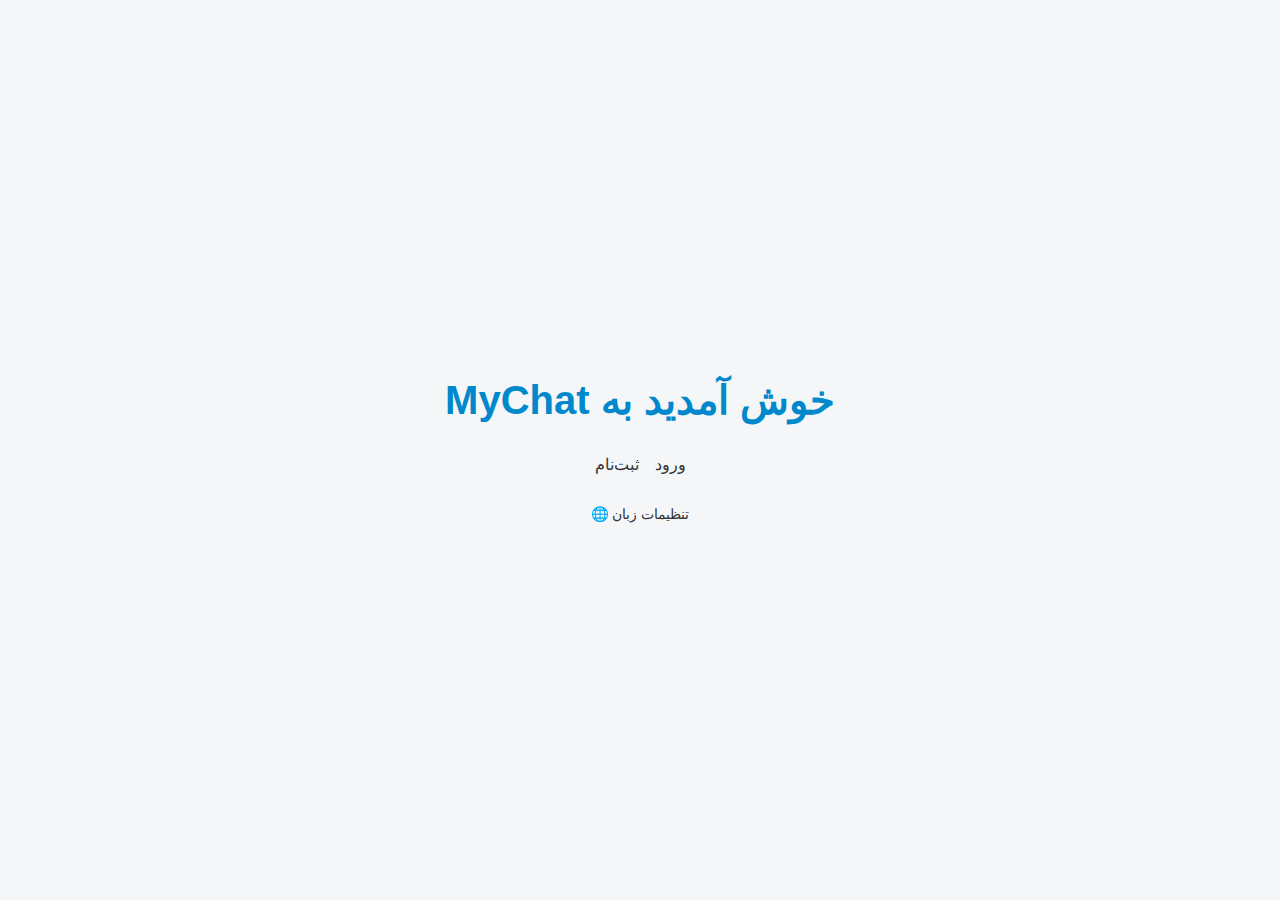
<file: index.html>
<!DOCTYPE html>
<html lang="fa">
<head>
  <meta charset="UTF-8" />
  <meta name="viewport" content="width=device-width, initial-scale=1.0"/>
  <title>MyChat | پیام‌رسان من</title>
  <link rel="stylesheet" href="styles.css" />
  <style>
    body {
      display: flex;
      flex-direction: column;
      align-items: center;
      justify-content: center;
      min-height: 100vh;
      text-align: center;
      padding: 2rem;
    }

    h1 {
      font-size: 2.5rem;
      margin-bottom: 2rem;
    }

    .btn-group {
      display: flex;
      gap: 1rem;
      flex-wrap: wrap;
      justify-content: center;
    }

    .settings-link {
      margin-top: 2rem;
      font-size: 0.9rem;
    }
  </style>
</head>
<body>
  <h1 id="title">خوش آمدید به MyChat</h1>

  <div class="btn-group">
    <a href="login.html" class="btn" id="loginBtn">ورود</a>
    <a href="signup.html" class="btn secondary" id="signupBtn">ثبت‌نام</a>
  </div>

  <p class="settings-link">
    <a href="settings.html" id="settingsLink">تنظیمات زبان 🌐</a>
  </p>

  <script>
    const lang = localStorage.getItem('mychat_language') || 'fa';
    document.documentElement.lang = lang;
    document.documentElement.dir = (lang === 'fa' || lang === 'ar') ? 'rtl' : 'ltr';

    const texts = {
      fa: {
        title: 'خوش آمدید به MyChat',
        login: 'ورود',
        signup: 'ثبت‌نام',
        settings: 'تنظیمات زبان 🌐'
      },
      en: {
        title: 'Welcome to MyChat',
        login: 'Login',
        signup: 'Sign Up',
        settings: 'Language Settings 🌐'
      },
      ar: {
        title: 'مرحباً بك في MyChat',
        login: 'تسجيل الدخول',
        signup: 'إنشاء حساب',
        settings: 'إعدادات اللغة 🌐'
      },
      ja: {
        title: 'MyChatへようこそ',
        login: 'ログイン',
        signup: 'サインアップ',
        settings: '言語設定 🌐'
      }
    };

    const t = texts[lang];
    document.getElementById('title').textContent = t.title;
    document.getElementById('loginBtn').textContent = t.login;
    document.getElementById('signupBtn').textContent = t.signup;
    document.getElementById('settingsLink').textContent = t.settings;
  </script>
</body>
</html>
</file>
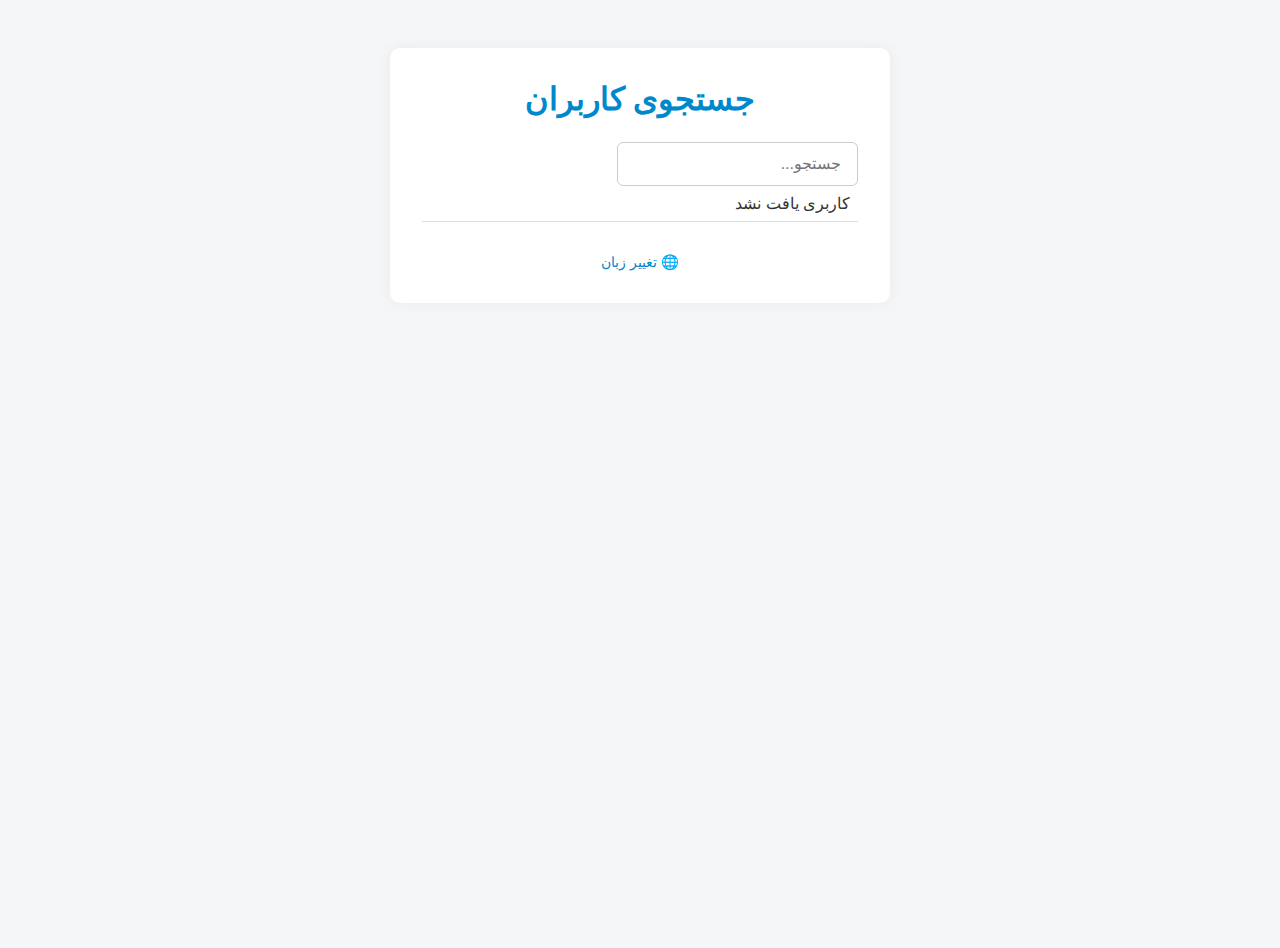
<file: chat.html>
<!DOCTYPE html>
<html lang="fa">
<head>
  <meta charset="UTF-8" />
  <meta name="viewport" content="width=device-width, initial-scale=1.0"/>
  <title>MyChat - گفتگو</title>
  <link rel="stylesheet" href="styles.css" />
  <style>
    .chat-container {
      display: flex;
      flex-direction: column;
      height: 90vh;
    }

    .chat-header {
      background: #0088cc;
      color: white;
      padding: 1rem;
      font-size: 1.2rem;
      text-align: center;
    }

    .messages {
      flex-grow: 1;
      overflow-y: auto;
      padding: 1rem;
      background-color: #f9f9f9;
    }

    .message {
      margin-bottom: 1rem;
      padding: 0.75rem;
      border-radius: 10px;
      max-width: 70%;
      word-wrap: break-word;
    }

    .me {
      background-color: #d1ecf1;
      align-self: flex-end;
    }

    .you {
      background-color: #e2e3e5;
      align-self: flex-start;
    }

    .chat-input {
      display: flex;
      gap: 0.5rem;
      padding: 1rem;
      border-top: 1px solid #ddd;
    }

    .chat-input input[type="text"] {
      flex-grow: 1;
    }

    .file-preview {
      margin-top: 0.5rem;
    }

    .file-preview img,
    .file-preview video {
      max-width: 100px;
      max-height: 100px;
      margin: 5px;
    }
  </style>
</head>
<body>
  <div class="chat-container">
    <div class="chat-header" id="chatHeader">گفتگو با ...</div>
    <div class="messages" id="messages"></div>
    <form class="chat-input" onsubmit="sendMessage(event)">
      <input type="text" id="textMessage" placeholder="پیام خود را بنویسید..." />
      <input type="file" id="fileInput" />
      <button type="submit" id="sendBtn">ارسال</button>
    </form>
  </div>

  <script>
    const lang = localStorage.getItem('mychat_language') || 'fa';
    document.documentElement.lang = lang;
    document.documentElement.dir = (lang === 'fa' || lang === 'ar') ? 'rtl' : 'ltr';

    const texts = {
      fa: {
        chatWith: 'گفتگو با ',
        placeholder: 'پیام خود را بنویسید...',
        send: 'ارسال'
      },
      en: {
        chatWith: 'Chat with ',
        placeholder: 'Type your message...',
        send: 'Send'
      },
      ar: {
        chatWith: 'الدردشة مع ',
        placeholder: 'اكتب رسالتك...',
        send: 'إرسال'
      },
      ja: {
        chatWith: 'チャット相手: ',
        placeholder: 'メッセージを入力...',
        send: '送信'
      }
    };

    const t = texts[lang];
    document.getElementById('textMessage').placeholder = t.placeholder;
    document.getElementById('sendBtn').textContent = t.send;

    const currentUser = JSON.parse(localStorage.getItem('currentUser'));
    const chatWith = localStorage.getItem('chatWith');

    if (!currentUser || !chatWith) {
      window.location.href = 'users.html';
    }

    document.getElementById('chatHeader').textContent = `${t.chatWith}${chatWith}`;

    const messagesEl = document.getElementById('messages');

    const chatKey = `chat_${currentUser.username}_to_${chatWith}`;
    const reverseChatKey = `chat_${chatWith}_to_${currentUser.username}`;

    // بارگذاری پیام‌ها
    function loadMessages() {
      messagesEl.innerHTML = '';

      const messages1 = JSON.parse(localStorage.getItem(chatKey)) || [];
      const messages2 = JSON.parse(localStorage.getItem(reverseChatKey)) || [];

      const allMessages = [...messages1.map(m => ({ ...m, fromMe: true })), ...messages2.map(m => ({ ...m, fromMe: false }))];

      allMessages.sort((a, b) => a.timestamp - b.timestamp);

      allMessages.forEach(msg => {
        const div = document.createElement('div');
        div.classList.add('message');
        div.classList.add(msg.fromMe ? 'me' : 'you');

        if (msg.type === 'text') {
          div.textContent = msg.content;
        } else if (msg.type === 'image') {
          const img = document.createElement('img');
          img.src = msg.content;
          img.alt = 'image';
          img.style.maxWidth = '150px';
          div.appendChild(img);
        } else if (msg.type === 'video') {
          const video = document.createElement('video');
          video.src = msg.content;
          video.controls = true;
          video.style.maxWidth = '150px';
          div.appendChild(video);
        } else if (msg.type === 'file') {
          const a = document.createElement('a');
          a.href = msg.content;
          a.textContent = msg.filename;
          a.target = '_blank';
          div.appendChild(a);
        }

        messagesEl.appendChild(div);
      });

      messagesEl.scrollTop = messagesEl.scrollHeight;
    }

    loadMessages();

    // ارسال پیام
    function sendMessage(e) {
      e.preventDefault();
      const text = document.getElementById('textMessage').value.trim();
      const file = document.getElementById('fileInput').files[0];

      const messages = JSON.parse(localStorage.getItem(chatKey)) || [];

      if (text) {
        messages.push({
          type: 'text',
          content: text,
          timestamp: Date.now()
        });
      } else if (file) {
        const reader = new FileReader();
        reader.onload = function() {
          const base64 = reader.result;
          const type = file.type.startsWith('image') ? 'image' :
                       file.type.startsWith('video') ? 'video' : 'file';

          messages.push({
            type,
            content: base64,
            filename: file.name,
            timestamp: Date.now()
          });

          localStorage.setItem(chatKey, JSON.stringify(messages));
          document.getElementById('fileInput').value = '';
          document.getElementById('textMessage').value = '';
          loadMessages();
        };
        reader.readAsDataURL(file);
        return;
      }

      localStorage.setItem(chatKey, JSON.stringify(messages));
      document.getElementById('textMessage').value = '';
      loadMessages();
    }
  </script>
</body>
</html>
</file>
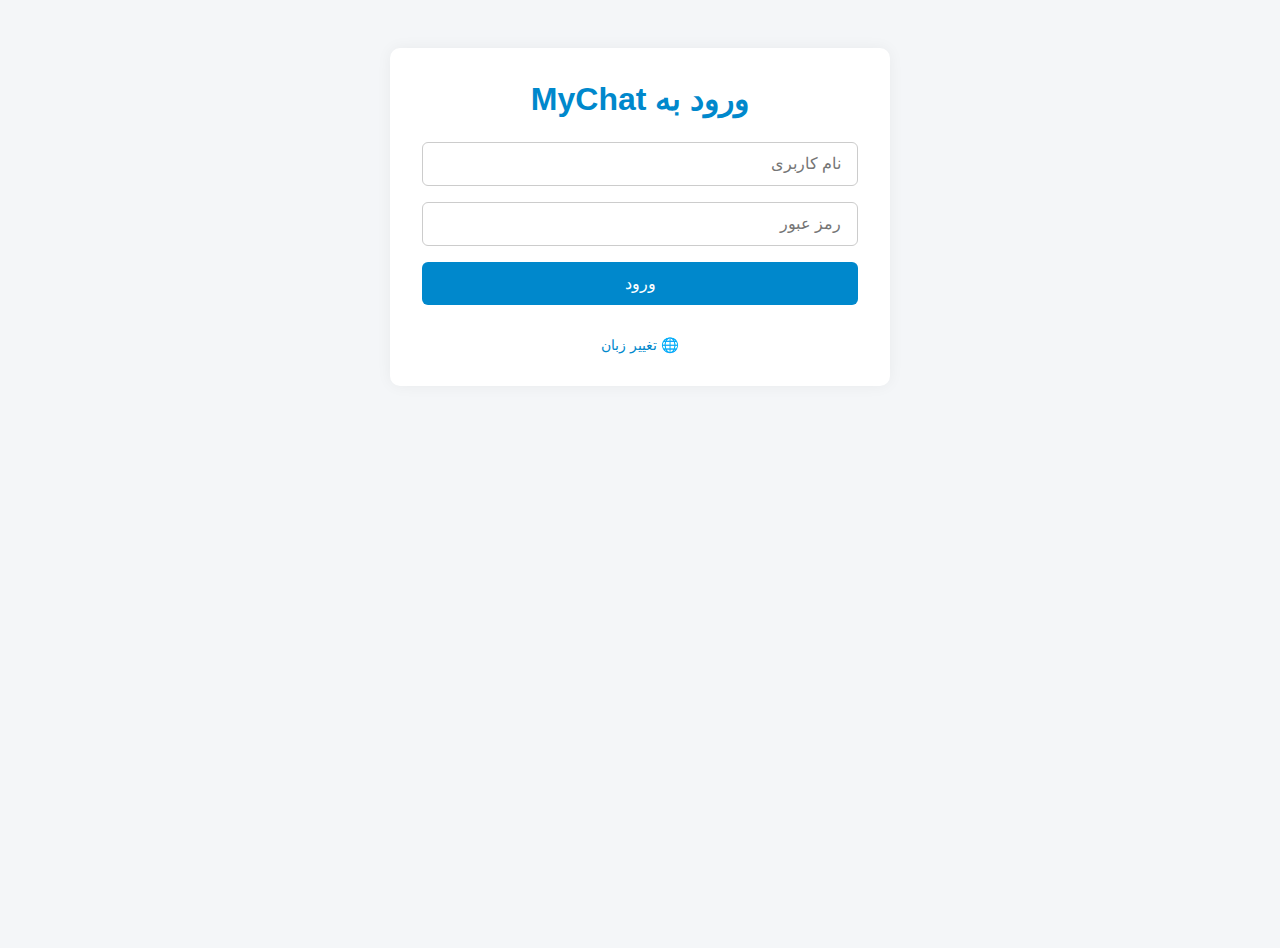
<file: login.html>
<!DOCTYPE html>
<html>
<head>
  <meta charset="UTF-8" />
  <meta name="viewport" content="width=device-width, initial-scale=1.0"/>
  <title>MyChat - ورود</title>
  <link rel="stylesheet" href="styles.css" />
</head>
<body>
  <div class="container">
    <h1 id="title">ورود به MyChat</h1>
    <form onsubmit="login(event)">
      <input type="text" id="username" placeholder="نام کاربری" required />
      <input type="password" id="password" placeholder="رمز عبور" required />
      <button type="submit" id="loginBtn">ورود</button>
    </form>
    <p class="lang-switch">
      <a href="settings.html">🌐 تغییر زبان</a>
    </p>
    <p id="error" class="message error" style="display:none;"></p>
  </div>

  <script>
    // تنظیم زبان و جهت صفحه
    const lang = localStorage.getItem('mychat_language') || 'fa';
    document.documentElement.lang = lang;
    document.documentElement.dir = (lang === 'fa' || lang === 'ar') ? 'rtl' : 'ltr';

    // ترجمه‌ها
    const texts = {
      fa: {
        title: 'ورود به MyChat',
        username: 'نام کاربری',
        password: 'رمز عبور',
        login: 'ورود',
        error: 'نام کاربری یا رمز عبور اشتباه است'
      },
      en: {
        title: 'Login to MyChat',
        username: 'Username',
        password: 'Password',
        login: 'Login',
        error: 'Incorrect username or password'
      },
      ar: {
        title: 'تسجيل الدخول إلى MyChat',
        username: 'اسم المستخدم',
        password: 'كلمة المرور',
        login: 'تسجيل الدخول',
        error: 'اسم المستخدم أو كلمة المرور غير صحيحة'
      },
      ja: {
        title: 'MyChat にログイン',
        username: 'ユーザー名',
        password: 'パスワード',
        login: 'ログイン',
        error: 'ユーザー名またはパスワードが間違っています'
      }
    };

    const t = texts[lang];
    document.getElementById('title').textContent = t.title;
    document.getElementById('username').placeholder = t.username;
    document.getElementById('password').placeholder = t.password;
    document.getElementById('loginBtn').textContent = t.login;

    // لاگین کاربر
    function login(e) {
      e.preventDefault();
      const username = document.getElementById('username').value.trim();
      const password = document.getElementById('password').value.trim();

      const users = JSON.parse(localStorage.getItem('users')) || [];
      const user = users.find(u => u.username === username && u.password === password);

      if (user) {
        localStorage.setItem('currentUser', JSON.stringify(user));
        window.location.href = 'chat.html';
      } else {
        const error = document.getElementById('error');
        error.textContent = t.error;
        error.style.display = 'block';
      }
    }
  </script>
</body>
</html>
</file>
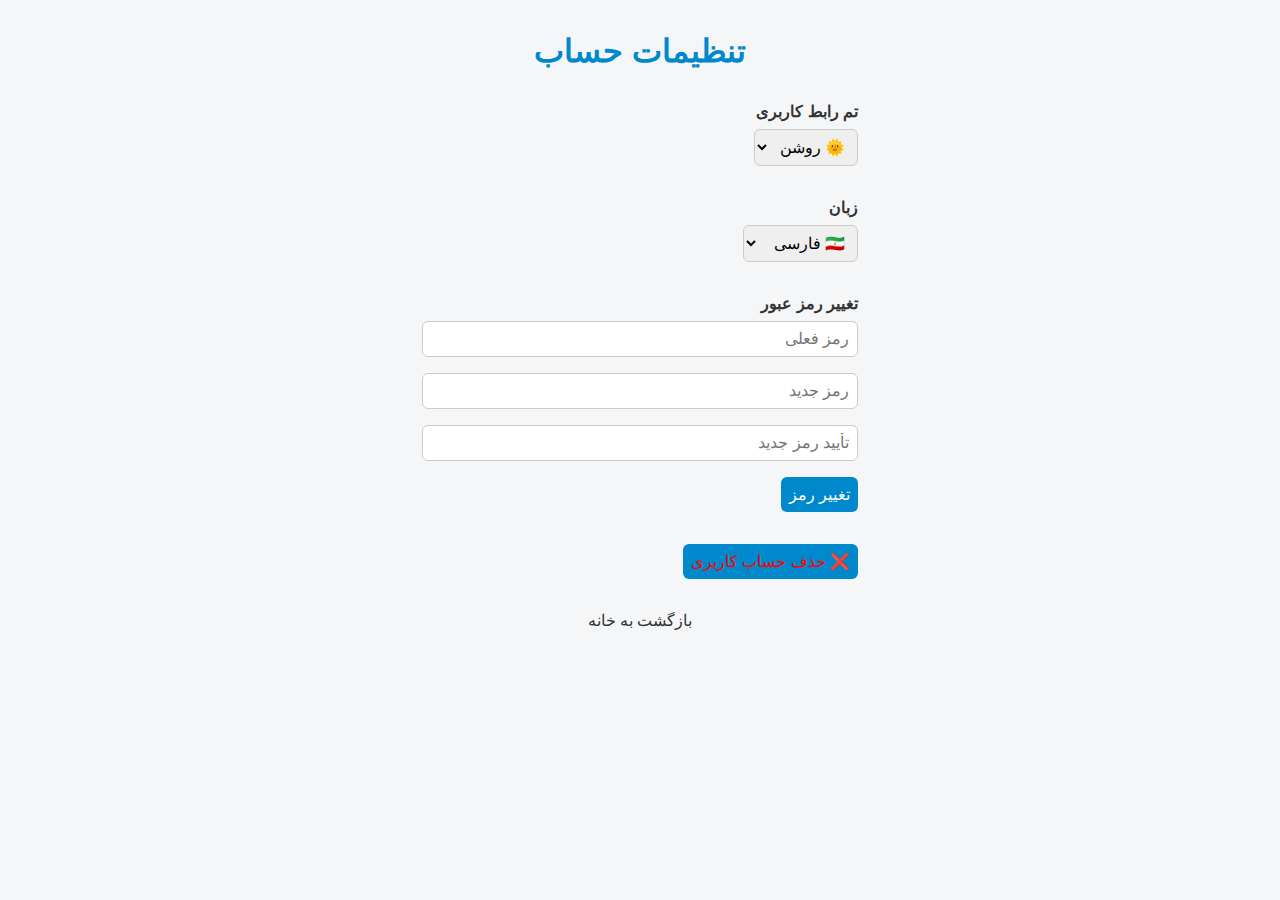
<file: settings.html>
<!DOCTYPE html>
<html lang="fa">
<head>
  <meta charset="UTF-8" />
  <title>تنظیمات حساب | MyChat</title>
  <meta name="viewport" content="width=device-width, initial-scale=1.0"/>
  <link rel="stylesheet" href="styles.css" />
  <style>
    body {
      max-width: 500px;
      margin: 0 auto;
      padding: 2rem;
      font-size: 1rem;
    }

    h1 {
      text-align: center;
      margin-bottom: 2rem;
    }

    .section {
      margin-bottom: 2rem;
    }

    label {
      display: block;
      margin-bottom: 0.5rem;
      font-weight: bold;
    }

    input[type="password"] {
      width: 100%;
      padding: 0.5rem;
      margin-bottom: 1rem;
    }

    select, button {
      padding: 0.5rem;
      font-size: 1rem;
    }

    .danger {
      color: red;
    }
  </style>
</head>
<body>
  <h1 id="title">تنظیمات حساب</h1>

  <div class="section">
    <label id="themeLabel">تم رابط کاربری</label>
    <select id="themeSelect" onchange="setTheme(this.value)">
      <option value="light">🌞 روشن</option>
      <option value="dark">🌙 تاریک</option>
    </select>
  </div>

  <div class="section">
    <label id="langLabel">زبان</label>
    <select id="langSelect" onchange="setLanguage(this.value)">
      <option value="fa">🇮🇷 فارسی</option>
      <option value="en">🇬🇧 English</option>
      <option value="ar">🇸🇦 العربية</option>
      <option value="ja">🇯🇵 日本語</option>
    </select>
  </div>

  <div class="section">
    <label id="changePassLabel">تغییر رمز عبور</label>
    <input type="password" id="oldPass" placeholder="رمز فعلی">
    <input type="password" id="newPass" placeholder="رمز جدید">
    <input type="password" id="confirmPass" placeholder="تأیید رمز جدید">
    <button onclick="changePassword()" id="changeBtn">تغییر رمز</button>
  </div>

  <div class="section">
    <button onclick="deleteAccount()" class="danger" id="deleteBtn">❌ حذف حساب کاربری</button>
  </div>

  <p style="text-align:center;"><a href="index.html" id="backLink">بازگشت به خانه</a></p>

  <script>
    const lang = localStorage.getItem('mychat_language') || 'fa';
    const theme = localStorage.getItem('mychat_theme') || 'light';
    document.documentElement.lang = lang;
    document.documentElement.dir = (lang === 'fa' || lang === 'ar') ? 'rtl' : 'ltr';

    document.getElementById('themeSelect').value = theme;
    document.body.className = theme;

    const texts = {
      fa: {
        title: "تنظیمات حساب",
        theme: "تم رابط کاربری",
        lang: "زبان",
        changePass: "تغییر رمز عبور",
        changeBtn: "تغییر رمز",
        deleteBtn: "❌ حذف حساب کاربری",
        back: "بازگشت به خانه"
      },
      en: {
        title: "Account Settings",
        theme: "Theme",
        lang: "Language",
        changePass: "Change Password",
        changeBtn: "Update Password",
        deleteBtn: "❌ Delete Account",
        back: "Back to Home"
      },
      ar: {
        title: "إعدادات الحساب",
        theme: "السمة",
        lang: "اللغة",
        changePass: "تغيير كلمة المرور",
        changeBtn: "تغيير",
        deleteBtn: "❌ حذف الحساب",
        back: "العودة"
      },
      ja: {
        title: "アカウント設定",
        theme: "テーマ",
        lang: "言語",
        changePass: "パスワードの変更",
        changeBtn: "更新",
        deleteBtn: "❌ アカウント削除",
        back: "ホームに戻る"
      }
    };

    const t = texts[lang];
    document.getElementById('title').textContent = t.title;
    document.getElementById('themeLabel').textContent = t.theme;
    document.getElementById('langLabel').textContent = t.lang;
    document.getElementById('changePassLabel').textContent = t.changePass;
    document.getElementById('changeBtn').textContent = t.changeBtn;
    document.getElementById('deleteBtn').textContent = t.deleteBtn;
    document.getElementById('backLink').textContent = t.back;

    function setTheme(theme) {
      localStorage.setItem('mychat_theme', theme);
      document.body.className = theme;
    }

    function setLanguage(code) {
      localStorage.setItem('mychat_language', code);
      location.reload();
    }

    function changePassword() {
      const oldPass = document.getElementById('oldPass').value;
      const newPass = document.getElementById('newPass').value;
      const confirm = document.getElementById('confirmPass').value;

      if (!oldPass || !newPass || !confirm) {
        alert('لطفاً تمام فیلدها را پر کنید.');
        return;
      }

      if (newPass !== confirm) {
        alert('رمز جدید با تکرار آن مطابقت ندارد.');
        return;
      }

      // در اینجا می‌توان به API رمز قبلی را ارسال کرد.
      alert('رمز عبور با موفقیت تغییر یافت.');
    }

    function deleteAccount() {
      if (confirm('آیا مطمئن هستید که می‌خواهید حساب را حذف کنید؟ این عملیات غیرقابل بازگشت است.')) {
        // در نسخه واقعی باید به سرور اطلاع دهید.
        alert('حساب کاربری حذف شد.');
        localStorage.clear();
        window.location.href = 'index.html';
      }
    }
  </script>
</body>
</html>
</file>
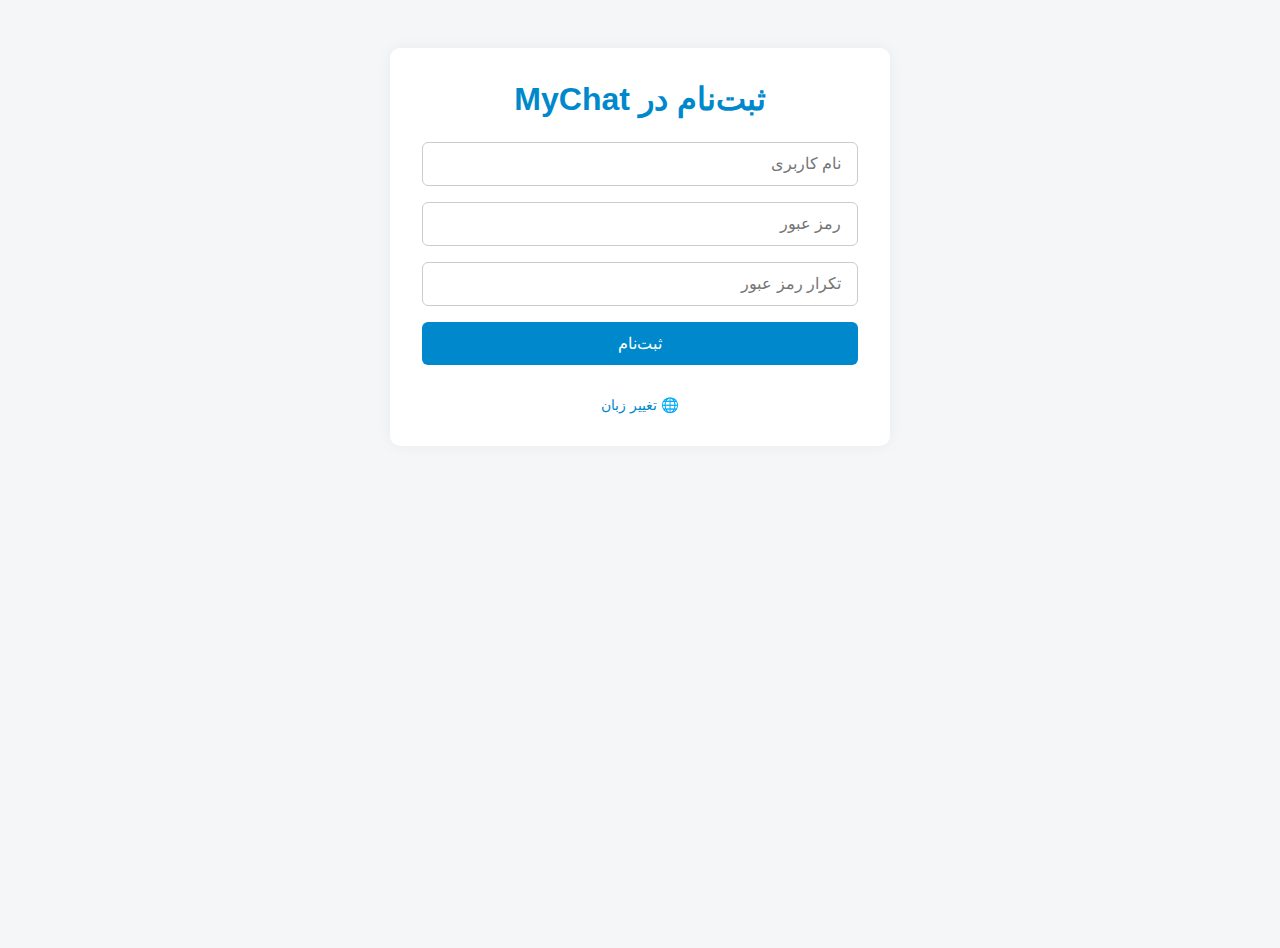
<file: signup.html>
<!DOCTYPE html>
<html>
<head>
  <meta charset="UTF-8" />
  <meta name="viewport" content="width=device-width, initial-scale=1.0"/>
  <title>MyChat - ثبت‌نام</title>
  <link rel="stylesheet" href="styles.css" />
</head>
<body>
  <div class="container">
    <h1 id="title">ثبت‌نام در MyChat</h1>
    <form onsubmit="register(event)">
      <input type="text" id="username" placeholder="نام کاربری" required />
      <input type="password" id="password" placeholder="رمز عبور" required />
      <input type="password" id="confirmPassword" placeholder="تکرار رمز عبور" required />
      <button type="submit" id="signupBtn">ثبت‌نام</button>
    </form>
    <p class="lang-switch">
      <a href="settings.html">🌐 تغییر زبان</a>
    </p>
    <p id="error" class="message error" style="display:none;"></p>
  </div>

  <script>
    // تنظیم زبان و جهت صفحه
    const lang = localStorage.getItem('mychat_language') || 'fa';
    document.documentElement.lang = lang;
    document.documentElement.dir = (lang === 'fa' || lang === 'ar') ? 'rtl' : 'ltr';

    // ترجمه‌ها
    const texts = {
      fa: {
        title: 'ثبت‌نام در MyChat',
        username: 'نام کاربری',
        password: 'رمز عبور',
        confirm: 'تکرار رمز عبور',
        signup: 'ثبت‌نام',
        error_match: 'رمزها با هم مطابقت ندارند',
        error_exists: 'این نام کاربری قبلاً ثبت شده است'
      },
      en: {
        title: 'Sign Up for MyChat',
        username: 'Username',
        password: 'Password',
        confirm: 'Confirm Password',
        signup: 'Sign Up',
        error_match: 'Passwords do not match',
        error_exists: 'This username already exists'
      },
      ar: {
        title: 'التسجيل في MyChat',
        username: 'اسم المستخدم',
        password: 'كلمة المرور',
        confirm: 'تأكيد كلمة المرور',
        signup: 'تسجيل',
        error_match: 'كلمتا المرور غير متطابقتين',
        error_exists: 'اسم المستخدم مسجل مسبقاً'
      },
      ja: {
        title: 'MyChat に登録',
        username: 'ユーザー名',
        password: 'パスワード',
        confirm: 'パスワード確認',
        signup: '登録',
        error_match: 'パスワードが一致しません',
        error_exists: 'このユーザー名はすでに存在します'
      }
    };

    const t = texts[lang];
    document.getElementById('title').textContent = t.title;
    document.getElementById('username').placeholder = t.username;
    document.getElementById('password').placeholder = t.password;
    document.getElementById('confirmPassword').placeholder = t.confirm;
    document.getElementById('signupBtn').textContent = t.signup;

    function register(e) {
      e.preventDefault();

      const username = document.getElementById('username').value.trim();
      const password = document.getElementById('password').value.trim();
      const confirmPassword = document.getElementById('confirmPassword').value.trim();
      const errorEl = document.getElementById('error');

      if (password !== confirmPassword) {
        errorEl.textContent = t.error_match;
        errorEl.style.display = 'block';
        return;
      }

      let users = JSON.parse(localStorage.getItem('users')) || [];

      if (users.find(u => u.username === username)) {
        errorEl.textContent = t.error_exists;
        errorEl.style.display = 'block';
        return;
      }

      const newUser = { username, password };
      users.push(newUser);
      localStorage.setItem('users', JSON.stringify(users));
      localStorage.setItem('currentUser', JSON.stringify(newUser));
      window.location.href = 'chat.html';
    }
  </script>
</body>
</html>
</file>
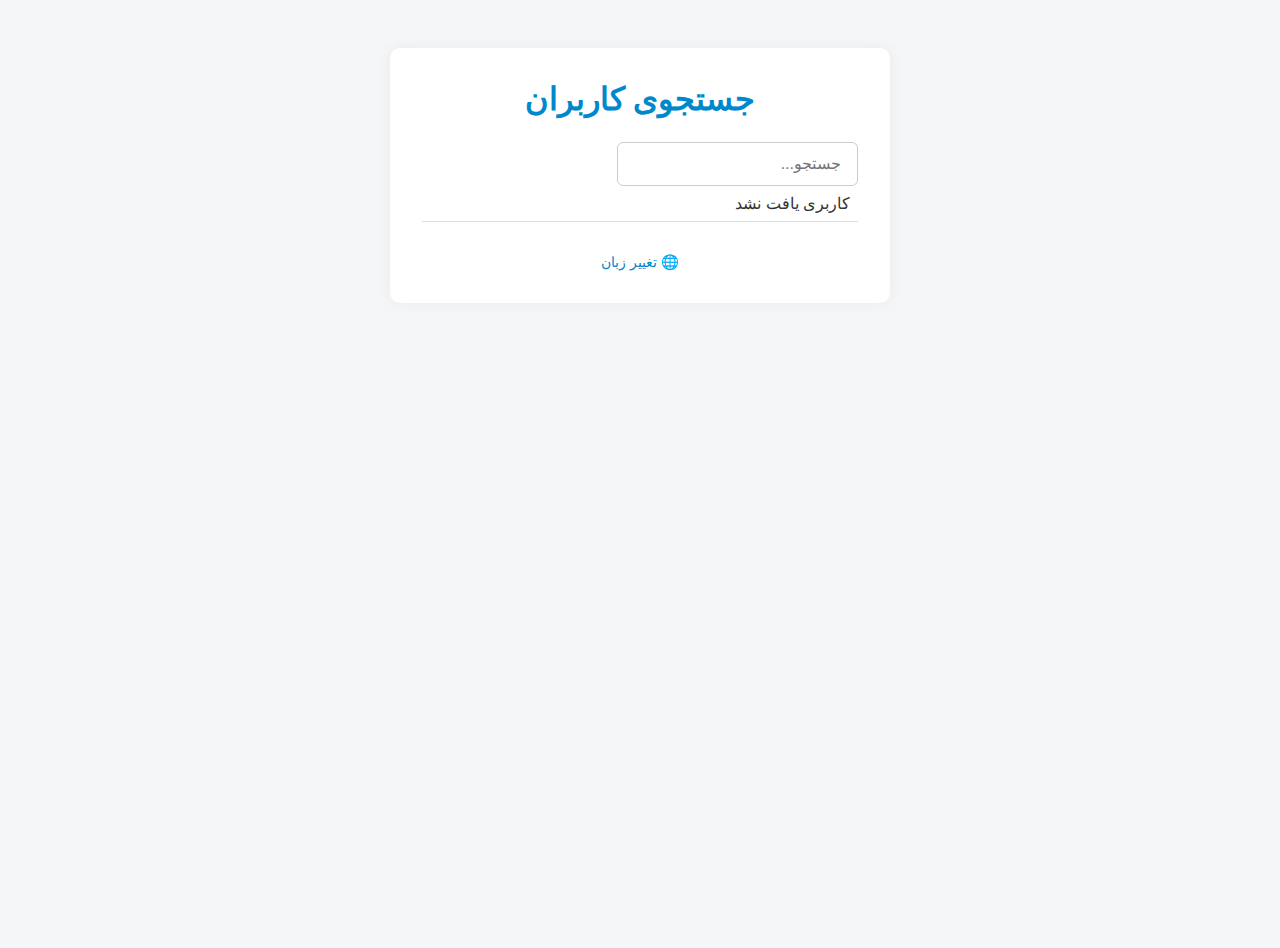
<file: users.html>
<!DOCTYPE html>
<html lang="fa">
<head>
  <meta charset="UTF-8" />
  <meta name="viewport" content="width=device-width, initial-scale=1.0"/>
  <title>MyChat - کاربران</title>
  <link rel="stylesheet" href="styles.css" />
</head>
<body>
  <div class="container">
    <h1 id="title">جستجوی کاربران</h1>

    <input type="text" id="search" placeholder="جستجو..." oninput="filterUsers()" />

    <div class="users-list">
      <ul id="userList"></ul>
    </div>

    <p class="lang-switch">
      <a href="settings.html">🌐 تغییر زبان</a>
    </p>
  </div>

  <script>
    // تنظیم زبان و جهت صفحه
    const lang = localStorage.getItem('mychat_language') || 'fa';
    document.documentElement.lang = lang;
    document.documentElement.dir = (lang === 'fa' || lang === 'ar') ? 'rtl' : 'ltr';

    // ترجمه‌ها
    const texts = {
      fa: {
        title: 'جستجوی کاربران',
        search: 'جستجو...',
        startChat: 'شروع گفتگو با '
      },
      en: {
        title: 'Search Users',
        search: 'Search...',
        startChat: 'Start chat with '
      },
      ar: {
        title: 'البحث عن المستخدمين',
        search: 'ابحث...',
        startChat: 'بدء محادثة مع '
      },
      ja: {
        title: 'ユーザー検索',
        search: '検索...',
        startChat: 'チャット開始: '
      }
    };

    const t = texts[lang];
    document.getElementById('title').textContent = t.title;
    document.getElementById('search').placeholder = t.search;

    // بارگذاری کاربران
    const allUsers = JSON.parse(localStorage.getItem('users')) || [];
    const currentUser = JSON.parse(localStorage.getItem('currentUser'));
    const otherUsers = allUsers.filter(u => u.username !== currentUser.username);

    const listEl = document.getElementById('userList');
    let visibleUsers = [...otherUsers];

    function renderUsers() {
      listEl.innerHTML = '';
      if (visibleUsers.length === 0) {
        const li = document.createElement('li');
        li.textContent = 'کاربری یافت نشد';
        if (lang === 'en') li.textContent = 'No users found';
        else if (lang === 'ar') li.textContent = 'لم يتم العثور على مستخدمين';
        else if (lang === 'ja') li.textContent = 'ユーザーが見つかりません';
        listEl.appendChild(li);
        return;
      }

      visibleUsers.forEach(user => {
        const li = document.createElement('li');
        li.textContent = user.username;
        li.onclick = () => startChat(user.username);
        listEl.appendChild(li);
      });
    }

    function filterUsers() {
      const query = document.getElementById('search').value.trim().toLowerCase();
      visibleUsers = otherUsers.filter(u => u.username.toLowerCase().includes(query));
      renderUsers();
    }

    function startChat(recipient) {
      localStorage.setItem('chatWith', recipient);
      window.location.href = 'chat.html';
    }

    // اجرای اولیه
    renderUsers();
  </script>
</body>
</html>
</file>
<file: styles.css>
/* ریست اولیه */
* {
  box-sizing: border-box;
  margin: 0;
  padding: 0;
}

body {
  font-family: "Vazirmatn", "Segoe UI", "Roboto", "Arial", sans-serif;
  background-color: #f4f6f8;
  color: #333;
  direction: rtl; /* پیش‌فرض فارسی */
  min-height: 100vh;
}

a {
  text-decoration: none;
  color: inherit;
}

.container {
  max-width: 500px;
  margin: 3rem auto;
  background-color: #fff;
  padding: 2rem;
  border-radius: 10px;
  box-shadow: 0 0 15px rgba(0,0,0,0.05);
}

h1, h2, h3 {
  margin-bottom: 1.5rem;
  text-align: center;
  color: #0088cc;
}

form {
  display: flex;
  flex-direction: column;
  gap: 1rem;
}

input[type="text"],
input[type="password"],
input[type="file"],
select {
  padding: 0.75rem 1rem;
  border: 1px solid #ccc;
  border-radius: 6px;
  font-size: 1rem;
}

button {
  padding: 0.75rem;
  font-size: 1rem;
  background-color: #0088cc;
  color: white;
  border: none;
  border-radius: 6px;
  cursor: pointer;
  transition: background-color 0.3s ease;
}

button:hover {
  background-color: #0070aa;
}

.message {
  padding: 0.5rem 1rem;
  background-color: #dff0d8;
  color: #3c763d;
  border-radius: 5px;
  margin-bottom: 1rem;
  text-align: center;
}

.error {
  background-color: #f8d7da;
  color: #842029;
}

.lang-switch {
  text-align: center;
  margin-top: 2rem;
  font-size: 0.9rem;
}

.lang-switch a {
  color: #0088cc;
  margin: 0 0.5rem;
}

.users-list ul {
  list-style: none;
  padding: 0;
}

.users-list li {
  padding: 0.5rem;
  border-bottom: 1px solid #ddd;
  cursor: pointer;
  transition: background 0.2s;
}

.users-list li:hover {
  background-color: #e2f0fa;
}

header {
  background: #0088cc;
  color: white;
  padding: 1rem;
  display: flex;
  justify-content: space-between;
  align-items: center;
}

@media (max-width: 768px) {
  .chat-container {
    flex-direction: column;
  }
  .users-list {
    width: 100%;
    border-left: none;
    border-bottom: 1px solid #ccc;
  }
  .chat-area {
    width: 100%;
  }
}
</file>
